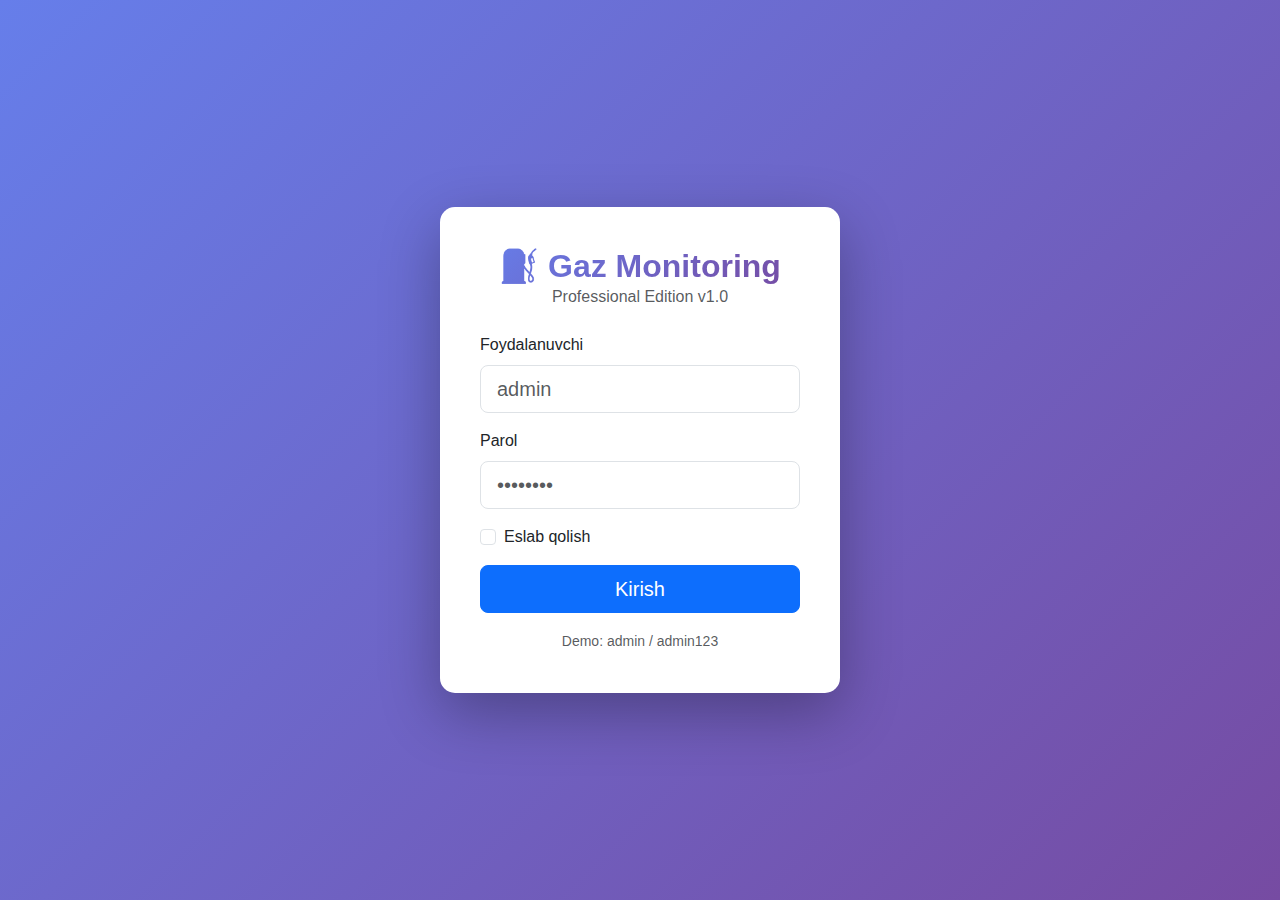
<file: dashboard/index.html>
<!DOCTYPE html>
<html lang="uz">
<head>
    <meta charset="UTF-8">
    <meta name="viewport" content="width=device-width, initial-scale=1.0">
    <title>Login - Gaz Monitoring</title>
    <link href="https://cdn.jsdelivr.net/npm/bootstrap@5.3.0/dist/css/bootstrap.min.css" rel="stylesheet">
    <style>
        body {
            min-height: 100vh;
            display: flex;
            align-items: center;
            justify-content: center;
            background: linear-gradient(135deg, #667eea 0%, #764ba2 100%);
            font-family: -apple-system, BlinkMacSystemFont, 'Segoe UI', sans-serif;
        }
        .login-card {
            background: white;
            border-radius: 15px;
            padding: 40px;
            box-shadow: 0 20px 60px rgba(0,0,0,0.3);
            max-width: 400px;
            width: 100%;
        }
        .brand-title {
            font-size: 2rem;
            font-weight: bold;
            margin-bottom: 0;
            background: linear-gradient(135deg, #667eea 0%, #764ba2 100%);
            -webkit-background-clip: text;
            -webkit-text-fill-color: transparent;
        }
    </style>
</head>
<body>
    <div class="login-card">
        <div class="text-center mb-4">
            <h1 class="brand-title">⛽ Gaz Monitoring</h1>
            <p class="text-muted">Professional Edition v1.0</p>
        </div>
        <form id="loginForm">
            <div class="mb-3">
                <label class="form-label">Foydalanuvchi</label>
                <input type="text" class="form-control form-control-lg" id="username" placeholder="admin" required>
            </div>
            <div class="mb-3">
                <label class="form-label">Parol</label>
                <input type="password" class="form-control form-control-lg" id="password" placeholder="••••••••" required>
            </div>
            <div class="mb-3 form-check">
                <input type="checkbox" class="form-check-input" id="rememberMe">
                <label class="form-check-label">Eslab qolish</label>
            </div>
            <button type="submit" class="btn btn-primary btn-lg w-100 mb-3">Kirish</button>
            <div class="text-center">
                <small class="text-muted">Demo: admin / admin123</small>
            </div>
        </form>
        <div class="alert alert-danger mt-3 d-none" id="loginError">
            Foydalanuvchi yoki parol noto'g'ri!
        </div>
    </div>
    <script>
        document.getElementById('loginForm').addEventListener('submit', function(e) {
            e.preventDefault();
            const username = document.getElementById('username').value;
            const password = document.getElementById('password').value;
            if (username === 'admin' && password === 'admin123') {
                localStorage.setItem('isLoggedIn', 'true');
                localStorage.setItem('username', username);
                window.location.href = 'dashboard.html';
            } else {
                document.getElementById('loginError').classList.remove('d-none');
            }
        });
    </script>
</body>
</html>
</file>
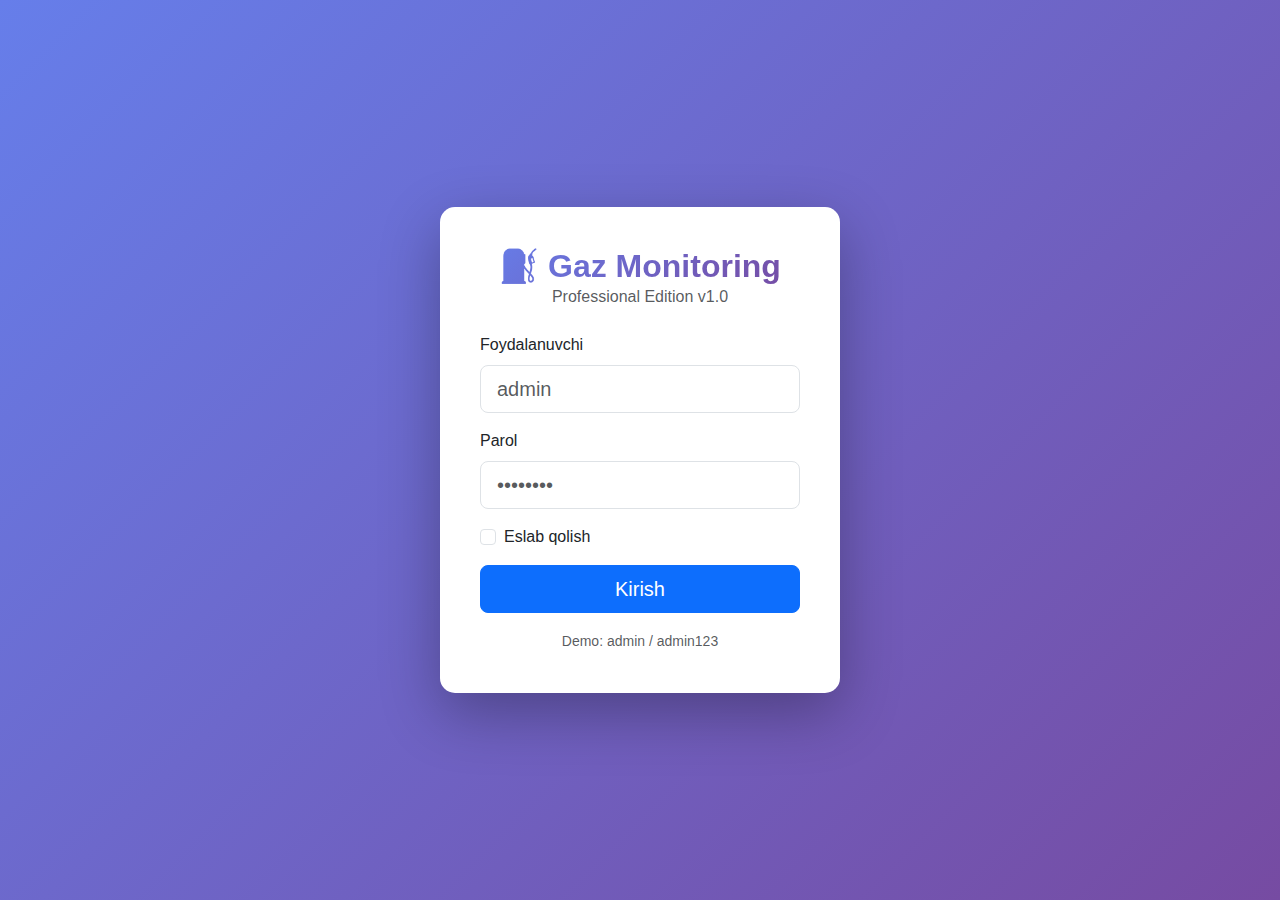
<file: dashboard/dashboard.html>
<!DOCTYPE html>
<html lang="uz">
<head>
    <meta charset="UTF-8">
    <title>Dashboard - Gaz Monitoring</title>
    <meta name="viewport" content="width=device-width, initial-scale=1.0">

    <link href="https://cdn.jsdelivr.net/npm/bootstrap@5.3.0/dist/css/bootstrap.min.css" rel="stylesheet">
    <link rel="stylesheet" href="https://cdn.jsdelivr.net/npm/bootstrap-icons@1.11.0/font/bootstrap-icons.css">

    <style>
        body { background:#f8f9fa; }
        .sidebar {
            position: fixed;
            top: 56px;
            left: 0;
            bottom: 0;
            width: 240px;
            background: #fff;
            box-shadow: 2px 0 4px rgba(0,0,0,.05);
        }
        .main {
            margin-left: 240px;
            padding: 20px;
        }
        .stat-card {
            border-left: 5px solid;
            box-shadow: 0 2px 6px rgba(0,0,0,.08);
        }
    </style>
</head>

<body>

<!-- NAVBAR -->
<nav class="navbar navbar-dark bg-dark fixed-top">
    <div class="container-fluid">
        <span class="navbar-brand">⛽ Gaz Monitoring</span>
        <button class="btn btn-outline-light btn-sm" onclick="logout()">Chiqish</button>
    </div>
</nav>

<!-- SIDEBAR -->
<div class="sidebar pt-3">
    <ul class="nav flex-column">
        <li class="nav-item">
            <a class="nav-link active" href="dashboard.html">
                <i class="bi bi-speedometer2"></i> Dashboard
            </a>
        </li>
        <li class="nav-item">
            <a class="nav-link" href="zapravkalar.html">
                <i class="bi bi-shop"></i> Zapravkalar
            </a>
        </li>
    </ul>
</div>

<!-- MAIN -->
<div class="main" style="margin-top:56px">

    <h3 class="mb-4">📊 Umumiy Holat</h3>

    <!-- STATS -->
    <div class="row mb-4">
        <div class="col-md-3">
            <div class="card stat-card border-success">
                <div class="card-body text-center">
                    <h2 class="text-success" id="onlineCount">0</h2>
                    <p>🟢 Online</p>
                </div>
            </div>
        </div>

        <div class="col-md-3">
            <div class="card stat-card border-danger">
                <div class="card-body text-center">
                    <h2 class="text-danger" id="offlineCount">0</h2>
                    <p>🔴 Offline</p>
                </div>
            </div>
        </div>

        <div class="col-md-3">
            <div class="card stat-card border-primary">
                <div class="card-body text-center">
                    <h2 id="totalCount">0</h2>
                    <p>🏪 Jami Kassa</p>
                </div>
            </div>
        </div>

        <div class="col-md-3">
            <div class="card stat-card border-warning">
                <div class="card-body text-center">
                    <h2 id="avgCpu">0%</h2>
                    <p>🧠 O‘rtacha CPU</p>
                </div>
            </div>
        </div>
    </div>

    <!-- TABLE -->
    <div class="card">
        <div class="card-header bg-white">
            <strong>📋 Oxirgi faol kassalar</strong>
        </div>
        <div class="card-body p-0">
            <table class="table table-hover mb-0">
                <thead>
                    <tr>
                        <th>Kassa</th>
                        <th>Viloyat</th>
                        <th>Status</th>
                        <th>CPU</th>
                        <th>RAM</th>
                        <th>Oxirgi</th>
                    </tr>
                </thead>
                <tbody id="dashboardTable"></tbody>
            </table>
        </div>
    </div>

</div>

<!-- SCRIPT -->
<script>
if (!localStorage.getItem('isLoggedIn')) {
    window.location.href = 'index.html';
}

function logout() {
    localStorage.removeItem('isLoggedIn');
    window.location.href = 'index.html';
}

async function loadDashboard() {
    const res = await fetch('http://127.0.0.1:8000/api/kassas');
    const data = await res.json();

    let online = 0;
    let offline = 0;
    let cpuSum = 0;

    const tbody = document.getElementById('dashboardTable');
    tbody.innerHTML = '';

    data.kassas.forEach(k => {
        const isOnline = k.status === 'online';
        if (isOnline) online++; else offline++;

        const cpu = k.system_info?.cpu_percent ?? 0;
        const ram = k.system_info?.memory_percent ?? 0;
        cpuSum += cpu;

        tbody.innerHTML += `
            <tr onclick="location.href='kassa-detail.html?id=${k.kassa_id}'">
                <td>${k.kassa_id}</td>
                <td>${k.viloyat}</td>
                <td>${isOnline ? '🟢 Online' : '🔴 Offline'}</td>
                <td>${cpu.toFixed(1)}%</td>
                <td>${ram.toFixed(1)}%</td>
                <td>${new Date(k.last_seen).toLocaleTimeString()}</td>
            </tr>
        `;
    });

    document.getElementById('onlineCount').textContent = online;
    document.getElementById('offlineCount').textContent = offline;
    document.getElementById('totalCount').textContent = data.total;
    document.getElementById('avgCpu').textContent =
        data.total ? (cpuSum / data.total).toFixed(1) + '%' : '0%';
}

// START
loadDashboard();
setInterval(loadDashboard, 10000);
</script>

</body>
</html>
</file>
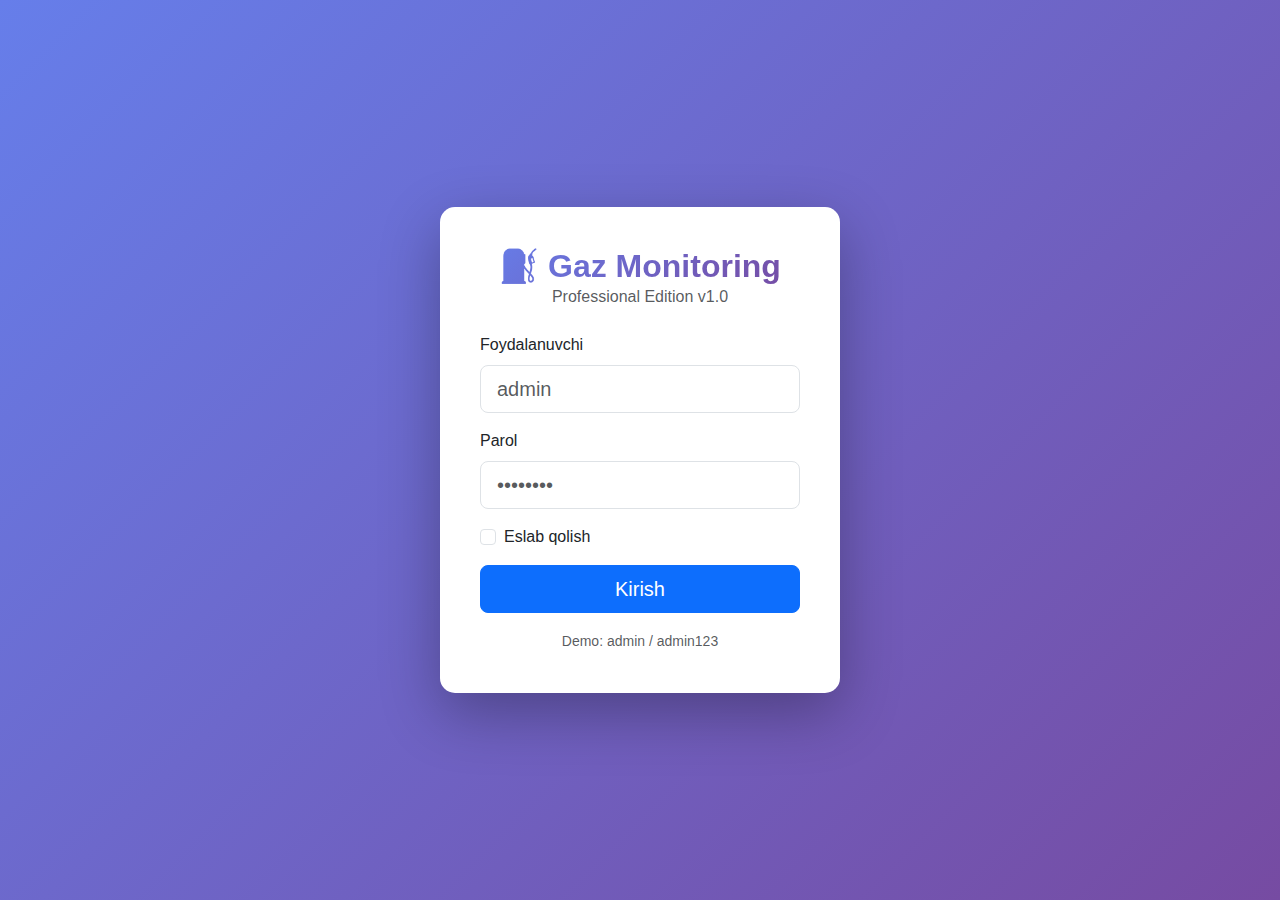
<file: dashboard/kassa-detail.html>
<!DOCTYPE html>
<html lang="uz">
<head>
    <meta charset="UTF-8">
    <meta name="viewport" content="width=device-width, initial-scale=1.0">
    <title>Kassa Tafsilotlari - Gaz Monitoring</title>
    <link href="https://cdn.jsdelivr.net/npm/bootstrap@5.3.0/dist/css/bootstrap.min.css" rel="stylesheet">
    <link rel="stylesheet" href="https://cdn.jsdelivr.net/npm/bootstrap-icons@1.11.0/font/bootstrap-icons.css">
    <style>
        body { background-color: #f8f9fa; }
        .navbar { box-shadow: 0 2px 4px rgba(0,0,0,0.1); }
        .status-badge { font-size: 1.2rem; padding: 8px 16px; }
        .info-card { border: none; box-shadow: 0 2px 8px rgba(0,0,0,0.08); border-radius: 10px; }
        .info-table th { width: 40%; font-weight: 600; color: #495057; }
        .info-table td { color: #212529; }
        .progress { height: 20px; }
        .screenshot-container { background-color: #e9ecef; padding: 20px; border-radius: 10px; text-align: center; min-height: 400px; display: flex; align-items: center; justify-content: center; }
        .screenshot-container img { max-width: 100%; border-radius: 5px; }
        .nav-tabs .nav-link { color: #495057; font-weight: 500; }
        .nav-tabs .nav-link.active { color: #0d6efd; font-weight: 600; }
        .screenshot-thumb { cursor: pointer; transition: transform 0.2s; border: 2px solid #dee2e6; border-radius: 5px; padding: 5px; }
        .screenshot-thumb:hover { transform: scale(1.05); border-color: #0d6efd; }
        .alert-thumb { border-color: #ffc107; }
        .list-group-item-warning { background-color: #fff3cd; border-left: 4px solid #ffc107; }
    </style>
</head>
<body>
    <nav class="navbar navbar-dark bg-dark">
        <div class="container-fluid">
            <a class="navbar-brand" href="zapravkalar.html"><i class="bi bi-arrow-left"></i> Orqaga</a>
            <div class="d-flex align-items-center">
                <span class="text-white me-3"><i class="bi bi-person-circle"></i> Admin</span>
                <button class="btn btn-outline-light btn-sm" onclick="logout()">Chiqish</button>
            </div>
        </div>
    </nav>

    <div class="container-fluid mt-3">
        <div class="d-flex justify-content-between align-items-center mb-3">
            <h2><span class="badge bg-success status-badge me-2">🟢 LIVE</span><span id="kassaTitle">KASSA_005 - Sirdaryo</span></h2>
            <button class="btn btn-primary" onclick="location.reload()"><i class="bi bi-arrow-clockwise"></i> Yangilash</button>
        </div>

        <ul class="nav nav-tabs mb-3">
            <li class="nav-item"><button class="nav-link active" data-bs-toggle="tab" data-bs-target="#umumiy"><i class="bi bi-info-circle"></i> Umumiy</button></li>
            <li class="nav-item"><button class="nav-link" data-bs-toggle="tab" data-bs-target="#screenshots"><i class="bi bi-camera"></i> Screenshotlar</button></li>
            <li class="nav-item"><button class="nav-link" data-bs-toggle="tab" data-bs-target="#keyboard"><i class="bi bi-keyboard"></i> Keyboard</button></li>
            <li class="nav-item"><button class="nav-link" data-bs-toggle="tab" data-bs-target="#alerts"><i class="bi bi-exclamation-triangle"></i> Alertlar</button></li>
            <li class="nav-item"><button class="nav-link" data-bs-toggle="tab" data-bs-target="#remote"><i class="bi bi-controller"></i> Masofadan Boshqarish</button></li>
        </ul>

        <div class="tab-content">
            <div class="tab-pane fade show active" id="umumiy">
                <div class="row">
                    <div class="col-md-4 mb-3">
                        <div class="card info-card">
                            <div class="card-header bg-white"><h5 class="mb-0">📋 Asosiy Ma'lumotlar</h5></div>
                            <div class="card-body">
                                <table class="table table-sm table-borderless info-table">
                                    <tr><th>PC Nomi:</th><td>KASSA_005_PC</td></tr>
                                    <tr><th>IP Manzil:</th><td>192.168.1.45</td></tr>
                                    <tr><th>Viloyat:</th><td>Sirdaryo, Guliston</td></tr>
                                    <tr><th>Operator:</th><td>Jasur Karimov</td></tr>
                                    <tr><th>Holat:</th><td><span class="badge bg-success">Online</span></td></tr>
                                    <tr><th>Ish vaqti:</th><td>8 soat 34 daqiqa</td></tr>
                                    <tr><th>Internet:</th><td>✅ 50 Mbps</td></tr>
                                    <tr><th>CPU:</th><td><div class="progress"><div class="progress-bar bg-primary" style="width: 12%">12%</div></div></td></tr>
                                    <tr><th>RAM:</th><td><div class="progress"><div class="progress-bar bg-warning" style="width: 52%">4.2GB / 8GB</div></div></td></tr>
                                </table>
                            </div>
                        </div>
                    </div>
                    <div class="col-md-8 mb-3">
                        <div class="card info-card">
                            <div class="card-header bg-white d-flex justify-content-between align-items-center">
                                <h5 class="mb-0">🎥 Jonli Screenshot</h5>
                                <small class="text-muted">Oxirgi: 3 soniya oldin</small>
                            </div>
                            <div class="card-body">
                                <div class="screenshot-container">
                                    <img src="https://via.placeholder.com/1200x675/e9ecef/6c757d?text=Jonli+Screenshot" class="img-fluid" id="liveScreenshot">
                                </div>
                                <div class="mt-3 d-flex gap-2">
                                    <button class="btn btn-sm btn-primary"><i class="bi bi-play-fill"></i> Avto-yangilanish YONIQ</button>
                                    <button class="btn btn-sm btn-outline-primary"><i class="bi bi-camera"></i> Screenshot Olish</button>
                                    <button class="btn btn-sm btn-outline-primary"><i class="bi bi-download"></i> Yuklab Olish</button>
                                </div>
                            </div>
                        </div>
                    </div>
                </div>
            </div>
            <div class="tab-pane fade" id="screenshots">
                <div class="card info-card">
                    <div class="card-header bg-white d-flex justify-content-between align-items-center">
                        <h5 class="mb-0">📸 Screenshotlar - Bugun</h5>
                        <div><label class="me-2">Interval:</label><select class="form-select form-select-sm d-inline-block w-auto"><option>5 daqiqa</option><option>10 daqiqa</option><option>15 daqiqa</option></select></div>
                    </div>
                    <div class="card-body">
                        <div class="row">
                            <div class="col-md-2 col-sm-4 col-6 mb-3"><div class="screenshot-thumb"><img src="https://via.placeholder.com/300x169/e9ecef/6c757d?text=14:00" class="img-fluid"><small class="d-block text-center mt-1">14:00</small></div></div>
                            <div class="col-md-2 col-sm-4 col-6 mb-3"><div class="screenshot-thumb"><img src="https://via.placeholder.com/300x169/e9ecef/6c757d?text=14:05" class="img-fluid"><small class="d-block text-center mt-1">14:05</small></div></div>
                            <div class="col-md-2 col-sm-4 col-6 mb-3"><div class="screenshot-thumb alert-thumb"><img src="https://via.placeholder.com/300x169/fff3cd/856404?text=14:10+ALERT" class="img-fluid"><small class="d-block text-center mt-1 text-warning">14:10 ⚠️</small></div></div>
                            <div class="col-md-2 col-sm-4 col-6 mb-3"><div class="screenshot-thumb"><img src="https://via.placeholder.com/300x169/e9ecef/6c757d?text=14:15" class="img-fluid"><small class="d-block text-center mt-1">14:15</small></div></div>
                            <div class="col-md-2 col-sm-4 col-6 mb-3"><div class="screenshot-thumb"><img src="https://via.placeholder.com/300x169/e9ecef/6c757d?text=14:20" class="img-fluid"><small class="d-block text-center mt-1">14:20</small></div></div>
                            <div class="col-md-2 col-sm-4 col-6 mb-3"><div class="screenshot-thumb"><img src="https://via.placeholder.com/300x169/e9ecef/6c757d?text=14:25" class="img-fluid"><small class="d-block text-center mt-1">14:25</small></div></div>
                        </div>
                    </div>
                </div>
            </div>

            <div class="tab-pane fade" id="keyboard">
                <div class="card info-card">
                    <div class="card-header bg-white"><h5 class="mb-0">⌨️ Keyboard Faolligi - Bugun</h5></div>
                    <div class="card-body">
                        <div class="table-responsive">
                            <table class="table table-sm table-hover">
                                <thead><tr><th>Vaqt</th><th>Dastur</th><th>Yozilgan Matn</th><th>Holat</th></tr></thead>
                                <tbody>
                                    <tr><td>09:15:23</td><td><span class="badge bg-success">KASSA.exe</span></td><td><code>100000 [ENTER]</code></td><td><i class="bi bi-check-circle text-success"></i></td></tr>
                                    <tr><td>09:16:45</td><td><span class="badge bg-success">KASSA.exe</span></td><td><code>12.5 [ENTER]</code></td><td><i class="bi bi-check-circle text-success"></i></td></tr>
                                    <tr><td>10:30:12</td><td><span class="badge bg-primary">Chrome.exe</span></td><td><code>google.com [ENTER]</code></td><td><i class="bi bi-check-circle text-success"></i></td></tr>
                                    <tr class="table-warning"><td>14:10:22</td><td><span class="badge bg-danger">Telegram.exe</span></td><td><code>salom qanaqa [ENTER]</code></td><td><i class="bi bi-exclamation-triangle text-warning"></i></td></tr>
                                    <tr class="table-warning"><td>14:11:05</td><td><span class="badge bg-danger">Telegram.exe</span></td><td><code>yaxshi sen [ENTER]</code></td><td><i class="bi bi-exclamation-triangle text-warning"></i></td></tr>
                                </tbody>
                            </table>
                        </div>
                    </div>
                </div>
            </div>

            <div class="tab-pane fade" id="alerts">
                <div class="card info-card">
                    <div class="card-header bg-white"><h5 class="mb-0">🚨 Bugungi Alertlar</h5></div>
                    <div class="card-body">
                        <div class="list-group">
                            <div class="list-group-item list-group-item-warning">
                                <div class="d-flex justify-content-between align-items-center">
                                    <div><h6 class="mb-1">⚠️ TELEGRAM Ochildi</h6><p class="mb-1">Telegram Desktop dasturi ishga tushirildi</p><small class="text-muted">14:10:22</small></div>
                                    <div class="btn-group"><button class="btn btn-sm btn-outline-primary"><i class="bi bi-eye"></i> Ko'rish</button><button class="btn btn-sm btn-outline-primary"><i class="bi bi-camera"></i> Screenshot</button></div>
                                </div>
                            </div>
                            <div class="list-group-item">
                                <div class="d-flex justify-content-between align-items-center">
                                    <div><h6 class="mb-1">🔌 USB Ulandi</h6><p class="mb-1">Flash disk ulandi (SanDisk 32GB)</p><small class="text-muted">12:45:10</small></div>
                                    <button class="btn btn-sm btn-outline-primary"><i class="bi bi-eye"></i> Ko'rish</button>
                                </div>
                            </div>
                        </div>
                    </div>
                </div>
            </div>

            <div class="tab-pane fade" id="remote">
                <div class="row">
                    <div class="col-md-6 mb-3">
                        <div class="card info-card">
                            <div class="card-header bg-white"><h5 class="mb-0">🖥️ Masofadan Ekran</h5></div>
                            <div class="card-body">
                                <button class="btn btn-primary btn-lg w-100 mb-3"><i class="bi bi-display"></i> Masofadan Ekranni Boshlash</button>
                            </div>
                        </div>
                        <div class="card info-card">
                            <div class="card-header bg-white"><h5 class="mb-0">💻 CMD Terminal</h5></div>
                            <div class="card-body">
                                <textarea class="form-control mb-2" rows="3" placeholder="ipconfig">ipconfig</textarea>
                                <button class="btn btn-success w-100"><i class="bi bi-play-fill"></i> Bajarish</button>
                            </div>
                        </div>
                    </div>
                    <div class="col-md-6 mb-3">
                        <div class="card info-card">
                            <div class="card-header bg-white"><h5 class="mb-0">📷 Veb-kamera</h5></div>
                            <div class="card-body">
                                <div class="screenshot-container" style="min-height: 300px;">
                                    <img src="https://via.placeholder.com/400x300/e9ecef/6c757d?text=Veb-kamera" class="img-fluid">
                                </div>
                                <div class="mt-3 d-grid gap-2">
                                    <button class="btn btn-primary"><i class="bi bi-camera"></i> Rasm Olish</button>
                                    <button class="btn btn-outline-primary"><i class="bi bi-camera-video"></i> Video Boshlash</button>
                                </div>
                            </div>
                        </div>
                    </div>
                </div>
            </div>
        </div>
    </div>

    <script src="https://cdn.jsdelivr.net/npm/bootstrap@5.3.0/dist/js/bootstrap.bundle.min.js"></script>
<script>
    if (!localStorage.getItem('isLoggedIn')) window.location.href = 'index.html';
    
    function logout() {
        if (confirm('Rostdan ham chiqmoqchimisiz?')) {
            localStorage.removeItem('isLoggedIn');
            window.location.href = 'index.html';
        }
    }
    
    function refreshKassa() { location.reload(); }

    // ==========================================
    // API CONFIGURATION
    // ==========================================
    const SERVER_URL = 'http://192.168.0.108:8000';  // Mac IP
    
    const urlParams = new URLSearchParams(window.location.search);
    const kassaId = urlParams.get('id') || '007';
    document.getElementById('kassaTitle').textContent = `KASSA_${kassaId} - Sirdaryo`;

    // ==========================================
    // LOAD KASSA DATA
    // ==========================================
    async function loadKassaData() {
        try {
            const response = await fetch(`${SERVER_URL}/api/kassa/${kassaId}`);
            if (!response.ok) throw new Error(`HTTP ${response.status}`);
            
            const data = await response.json();
            console.log('✅ Kassa data:', data);
            
            // Update status badge
            const badge = document.getElementById('statusBadge');
            if (data.status === 'online') {
                badge.className = 'badge bg-success status-badge me-2';
                badge.innerHTML = '🟢 LIVE';
            } else {
                badge.className = 'badge bg-danger status-badge me-2';
                badge.innerHTML = '🔴 OFFLINE';
            }
            
            // Load LIVE screenshot (oxirgi screenshot)
            if (data.screenshots && data.screenshots.length > 0) {
                const screenshot = data.screenshots[0];  // Eng yangi
                const img = document.getElementById('liveScreenshot');
                if (img) {
                    img.src = `${SERVER_URL}${screenshot.url}?t=${Date.now()}`;
                    img.onerror = () => {
                        console.error('❌ Screenshot yuklanmadi');
                        img.src = 'https://via.placeholder.com/1200x675/e9ecef/6c757d?text=Screenshot+topilmadi';
                    };
                    console.log('📸 Live Screenshot:', screenshot.url);
                }
            } else {
                console.warn('⚠️ Screenshot mavjud emas');
                const img = document.getElementById('liveScreenshot');
                if (img) {
                    img.src = 'https://via.placeholder.com/1200x675/e9ecef/6c757d?text=Screenshot+hali+yuklanmagan';
                }
            }
            
        } catch (error) {
            console.error('❌ API xato:', error);
        }
    }

    // ==========================================
    // LOAD SCREENSHOTS GALLERY
    // ==========================================
    async function loadScreenshots() {
        try {
            const response = await fetch(`${SERVER_URL}/api/kassa/${kassaId}/screenshots?limit=24`);
            if (!response.ok) throw new Error(`HTTP ${response.status}`);
            
            const data = await response.json();
            console.log('✅ Screenshots gallery:', data);
            
            // Find container in "Screenshotlar" tab
            const screenshotsTab = document.getElementById('screenshots');
            if (!screenshotsTab) {
                console.warn('⚠️ Screenshots tab topilmadi');
                return;
            }
            
            // Find .row container
            let container = screenshotsTab.querySelector('.row');
            if (!container) {
                // Create if not exists
                const card = screenshotsTab.querySelector('.card-body');
                if (card) {
                    container = document.createElement('div');
                    container.className = 'row';
                    card.appendChild(container);
                }
            }
            
            if (!container) return;
            
            container.innerHTML = ''; // Clear
            
            if (data.screenshots && data.screenshots.length > 0) {
                data.screenshots.forEach((screenshot, index) => {
                    // Parse timestamp
                    let timeStr = 'N/A';
                    try {
                        if (screenshot.created_at) {
                            const date = new Date(screenshot.created_at);
                            timeStr = date.toLocaleTimeString('uz-UZ', { 
                                hour: '2-digit', 
                                minute: '2-digit' 
                            });
                        } else if (screenshot.timestamp) {
                            const date = new Date(parseFloat(screenshot.timestamp) * 1000);
                            timeStr = date.toLocaleTimeString('uz-UZ', { 
                                hour: '2-digit', 
                                minute: '2-digit' 
                            });
                        }
                    } catch (e) {
                        console.error('Time parse error:', e);
                    }
                    
                    // Create thumbnail
                    const col = document.createElement('div');
                    col.className = 'col-md-2 col-sm-4 col-6 mb-3';
                    col.innerHTML = `
                        <div class="screenshot-thumb" style="cursor: pointer;" onclick="window.open('${SERVER_URL}${screenshot.url}', '_blank')">
                            <img src="${SERVER_URL}${screenshot.url}" 
                                 class="img-fluid" 
                                 loading="lazy"
                                 onerror="this.src='https://via.placeholder.com/300x169/e9ecef/6c757d?text=Error'">
                            <small class="d-block text-center mt-1">${timeStr}</small>
                        </div>
                    `;
                    container.appendChild(col);
                });
                
                console.log(`✅ ${data.screenshots.length} ta screenshot yuklandi`);
                
            } else {
                container.innerHTML = '<div class="col-12"><p class="text-muted text-center">Screenshotlar topilmadi</p></div>';
            }
            
        } catch (error) {
            console.error('❌ Screenshots gallery xato:', error);
        }
    }

    // ==========================================
    // INITIAL LOAD
    // ==========================================
    loadKassaData();
    loadScreenshots();
    
    // ==========================================
    // AUTO-REFRESH (ixtiyoriy - faol tab da)
    // ==========================================
    let autoRefreshInterval;
    
    // Tab visibility detection
    document.addEventListener('visibilitychange', function() {
        if (document.hidden) {
            // Tab inactive - to'xtatish
            if (autoRefreshInterval) {
                clearInterval(autoRefreshInterval);
                autoRefreshInterval = null;
            }
        } else {
            // Tab active - boshlash
            if (!autoRefreshInterval) {
                autoRefreshInterval = setInterval(() => {
                    loadKassaData();
                    loadScreenshots();
                }, 30000);  // 30 sekund
            }
        }
    });
    
    // Initial auto-refresh
    autoRefreshInterval = setInterval(() => {
        loadKassaData();
        loadScreenshots();
    }, 30000);  // 30 sekund
</script>
    <script>
/* =========================
   LIVE SCREENSHOT QO‘SHIMCHA
========================= */

// 🔧 server IP (MAC)
const SERVER = "http://192.168.0.108:8000";

// 🔄 jonli screenshot yuklash
async function loadLiveScreenshot() {
    try {
        const res = await fetch(`${SERVER}/api/kassa/${kassaId}`);
        const data = await res.json();

        if (data.screenshots && data.screenshots.length > 0) {
            const last = data.screenshots[data.screenshots.length - 1];

            const img = document.getElementById("liveScreenshot");
            img.src = SERVER + last.url + "?t=" + Date.now(); // cache yo‘q
        }
    } catch (err) {
        console.error("LIVE screenshot error:", err);
    }
}

// birinchi yuklash
loadLiveScreenshot();

// 🔁 har 5 soniyada yangilab turadi
//setInterval(loadLiveScreenshot, 5000);
</script>

</body>
</html>
</file>
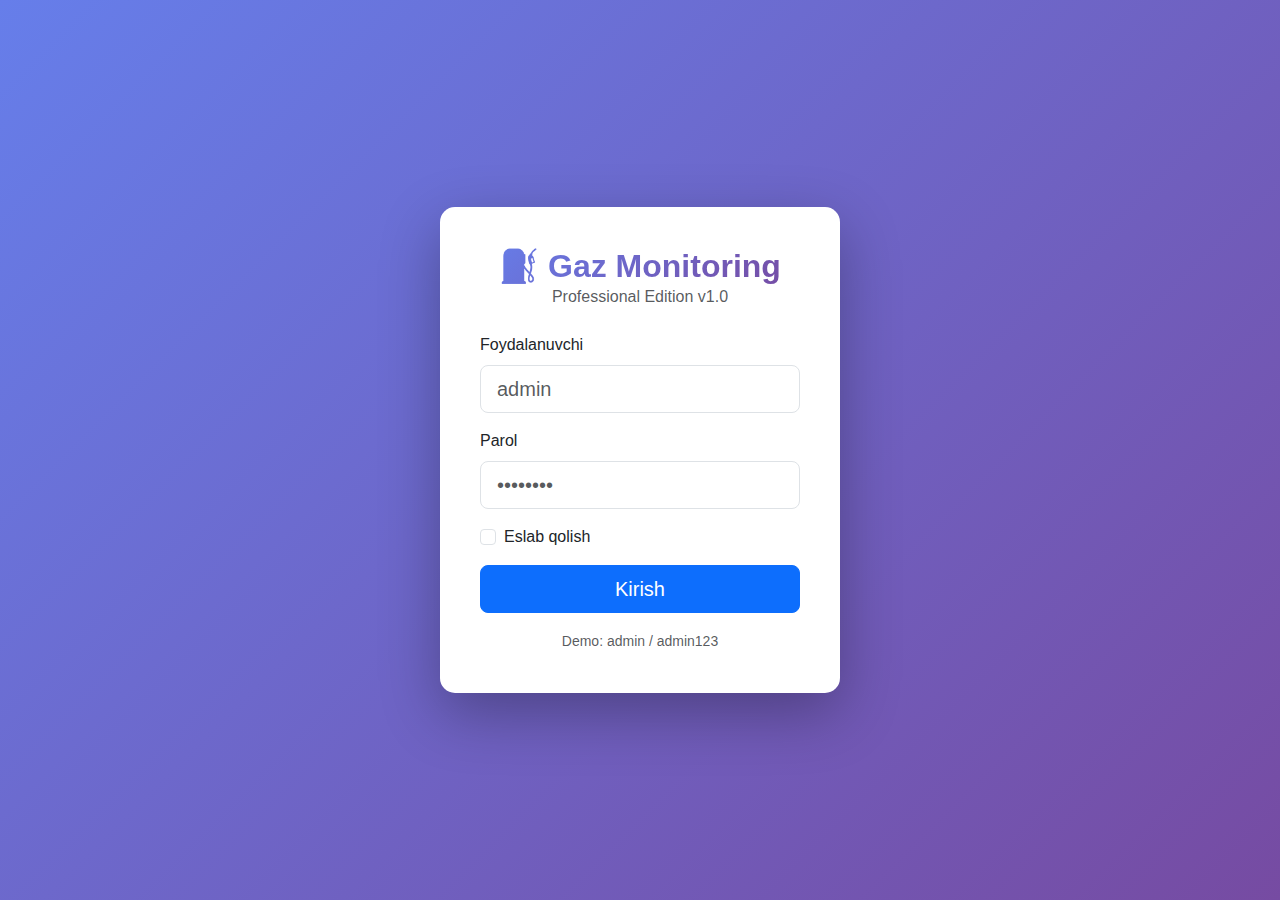
<file: dashboard/zapravkalar.html>
<!DOCTYPE html>
<html lang="uz">
<head>
    <meta charset="UTF-8">
    <meta name="viewport" content="width=device-width, initial-scale=1.0">
    <title>Zapravkalar - Gaz Monitoring</title>

    <link href="https://cdn.jsdelivr.net/npm/bootstrap@5.3.0/dist/css/bootstrap.min.css" rel="stylesheet">
    <link rel="stylesheet" href="https://cdn.jsdelivr.net/npm/bootstrap-icons@1.11.0/font/bootstrap-icons.css">

    <style>
        body {
            background-color: #f8f9fa;
            font-family: -apple-system, BlinkMacSystemFont, 'Segoe UI', sans-serif;
        }
        .navbar { box-shadow: 0 2px 4px rgba(0,0,0,0.1); }
        .sidebar {
            position: fixed;
            top: 56px;
            bottom: 0;
            left: 0;
            width: 240px;
            background: white;
            box-shadow: 2px 0 4px rgba(0,0,0,0.05);
            padding-top: 20px;
            overflow-y: auto;
        }
        .sidebar .nav-link {
            color: #333;
            padding: 12px 20px;
            border-left: 3px solid transparent;
        }
        .sidebar .nav-link.active {
            background-color: #e7f1ff;
            border-left-color: #0d6efd;
            color: #0d6efd;
            font-weight: 500;
        }
        .main-content {
            margin-left: 240px;
            padding: 20px;
        }
        .table-hover tbody tr:hover {
            background-color: #f1f1f1;
            cursor: pointer;
        }
    </style>
</head>

<body>

<!-- NAVBAR -->
<nav class="navbar navbar-dark bg-dark fixed-top">
    <div class="container-fluid">
        <span class="navbar-brand">⛽ Gaz Monitoring System</span>
        <div class="d-flex align-items-center">
            <span class="badge bg-danger me-3" id="alertCount">0 Alert</span>
            <span class="text-white me-3">
                <i class="bi bi-person-circle"></i> admin
            </span>
            <button class="btn btn-outline-light btn-sm" onclick="logout()">
                <i class="bi bi-box-arrow-right"></i> Chiqish
            </button>
        </div>
    </div>
</nav>

<!-- SIDEBAR -->
<div class="sidebar">
    <ul class="nav flex-column">
        <li class="nav-item">
            <a class="nav-link" href="dashboard.html">
                <i class="bi bi-speedometer2"></i> Dashboard
            </a>
        </li>
        <li class="nav-item">
            <a class="nav-link active" href="zapravkalar.html">
                <i class="bi bi-shop"></i> Zapravkalar
            </a>
        </li>
    </ul>
</div>

<!-- MAIN -->
<div class="main-content" style="margin-top:56px;">

    <div class="d-flex justify-content-between align-items-center mb-4">
        <h2>🏪 Zapravkalar</h2>
        <button class="btn btn-primary" onclick="loadKassas()">
            <i class="bi bi-arrow-clockwise"></i> Yangilash
        </button>
    </div>

    <!-- STATS -->
    <div class="row mb-4">
        <div class="col-md-3">
            <div class="card text-center">
                <div class="card-body">
                    <h3 class="text-success" id="onlineCount">0</h3>
                    <p class="text-muted">🟢 Online</p>
                </div>
            </div>
        </div>
        <div class="col-md-3">
            <div class="card text-center">
                <div class="card-body">
                    <h3 class="text-danger" id="offlineCount">0</h3>
                    <p class="text-muted">🔴 Offline</p>
                </div>
            </div>
        </div>
    </div>

    <!-- TABLE -->
    <div class="card">
        <div class="card-header bg-white">
            <h5 class="mb-0">
                🏪 Barcha Zapravkalar
                <span class="badge bg-primary" id="totalCount">0</span>
            </h5>
        </div>
        <div class="card-body p-0">
            <div class="table-responsive">
                <table class="table table-hover mb-0">
                    <thead>
                        <tr>
                            <th>№</th>
                            <th>Kassa</th>
                            <th>PC Name</th>
                            <th>IP</th>
                            <th>Viloyat</th>
                            <th>Status</th>
                            <th>Oxirgi</th>
                        </tr>
                    </thead>
                    <tbody id="kassaList"></tbody>
                </table>
            </div>
        </div>
    </div>

</div>

<!-- SCRIPT -->
<script>
    if (!localStorage.getItem('isLoggedIn')) window.location.href = 'index.html';
    
    function logout() {
        if (confirm('Rostdan ham chiqmoqchimisiz?')) {
            localStorage.removeItem('isLoggedIn');
            window.location.href = 'index.html';
        }
    }
    
    // ==========================================
    // API CONFIGURATION  
    // ==========================================
    const SERVER_URL = 'http://192.168.1.105:8000';  // ⬅ MAC IP NI BU YERGA YOZING!
    
    async function loadKassas() {
        const tbody = document.getElementById('kassaList');
        
        try {
            const response = await fetch(`${SERVER_URL}/api/kassas`);
            if (!response.ok) throw new Error(`HTTP ${response.status}`);
            
            const data = await response.json();
            console.log('✅ Kassalar:', data);
            
            tbody.innerHTML = '';
            
            if (data.kassas && data.kassas.length > 0) {
                data.kassas.forEach((k, i) => {
                    const badge = k.status === 'online' ? 
                        '<span class="badge bg-success">🟢 LIVE</span>' : 
                        '<span class="badge bg-danger">🔴 Offline</span>';
                    
                    const lastSeen = k.last_seen ? 
                        new Date(k.last_seen).toLocaleString('uz-UZ') : 
                        'Noma\'lum';

                    tbody.innerHTML += `
                        <tr onclick="window.location.href='kassa-detail.html?id=${k.kassa_id}'" style="cursor:pointer;">
                            <td>${i+1}</td>
                            <td><strong>🏪 ${k.kassa_id}</strong></td>
                            <td>${k.pc_name}</td>
                            <td>${k.ip_address}</td>
                            <td>${k.viloyat}</td>
                            <td>${badge}</td>
                            <td><small>${lastSeen}</small></td>
                            <td>
                                <button class="btn btn-sm btn-primary" onclick="event.stopPropagation();">
                                    <i class="bi bi-eye"></i>
                                </button>
                            </td>
                        </tr>
                    `;
                });
            } else {
                tbody.innerHTML = '<tr><td colspan="8" class="text-center text-muted">Hech qanday kassa topilmadi</td></tr>';
            }
            
        } catch (error) {
            console.error('❌ API xato:', error);
            tbody.innerHTML = '<tr><td colspan="8" class="text-center text-danger">Server ga ulanib bo\'lmadi</td></tr>';
        }
    }

    // Load kassas
    loadKassas();
    
    // Auto-refresh every 10 seconds
    //setInterval(loadKassas, 10000);
</script>
</body>
</html>
</file>
